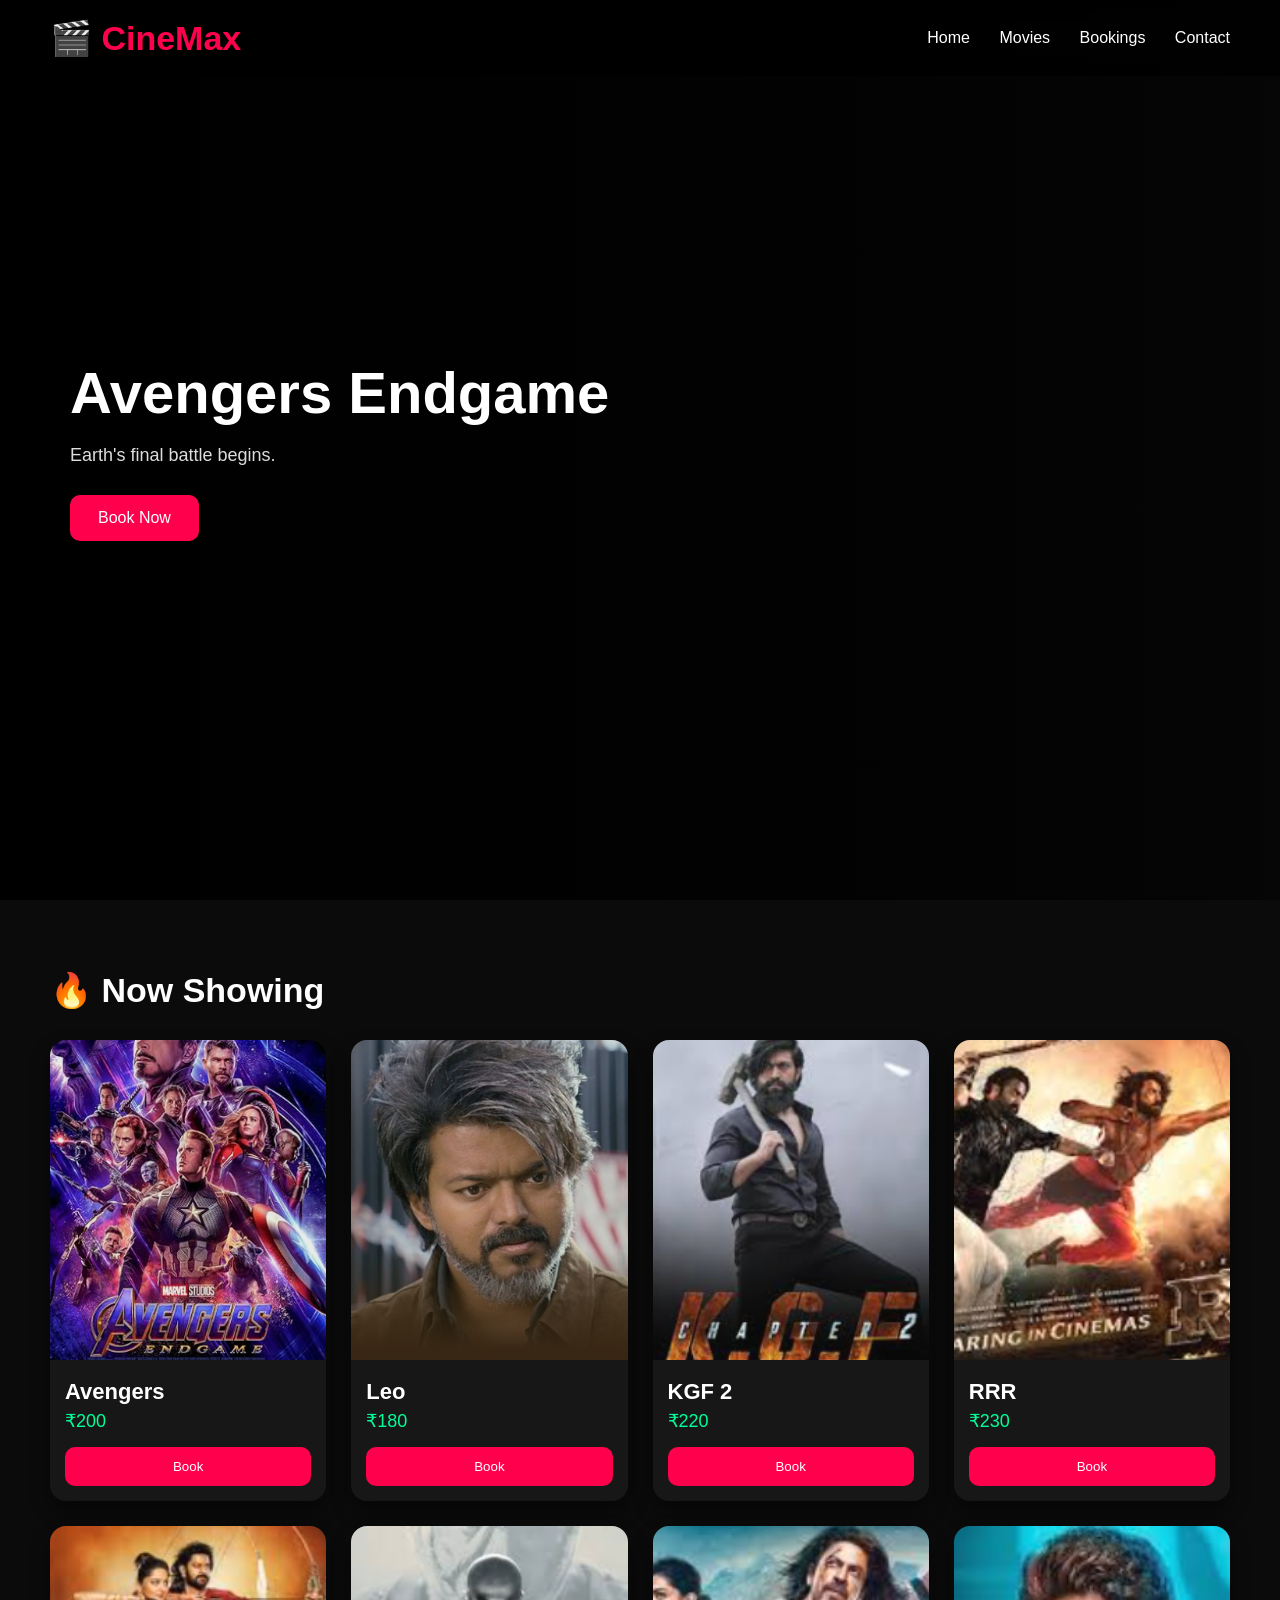
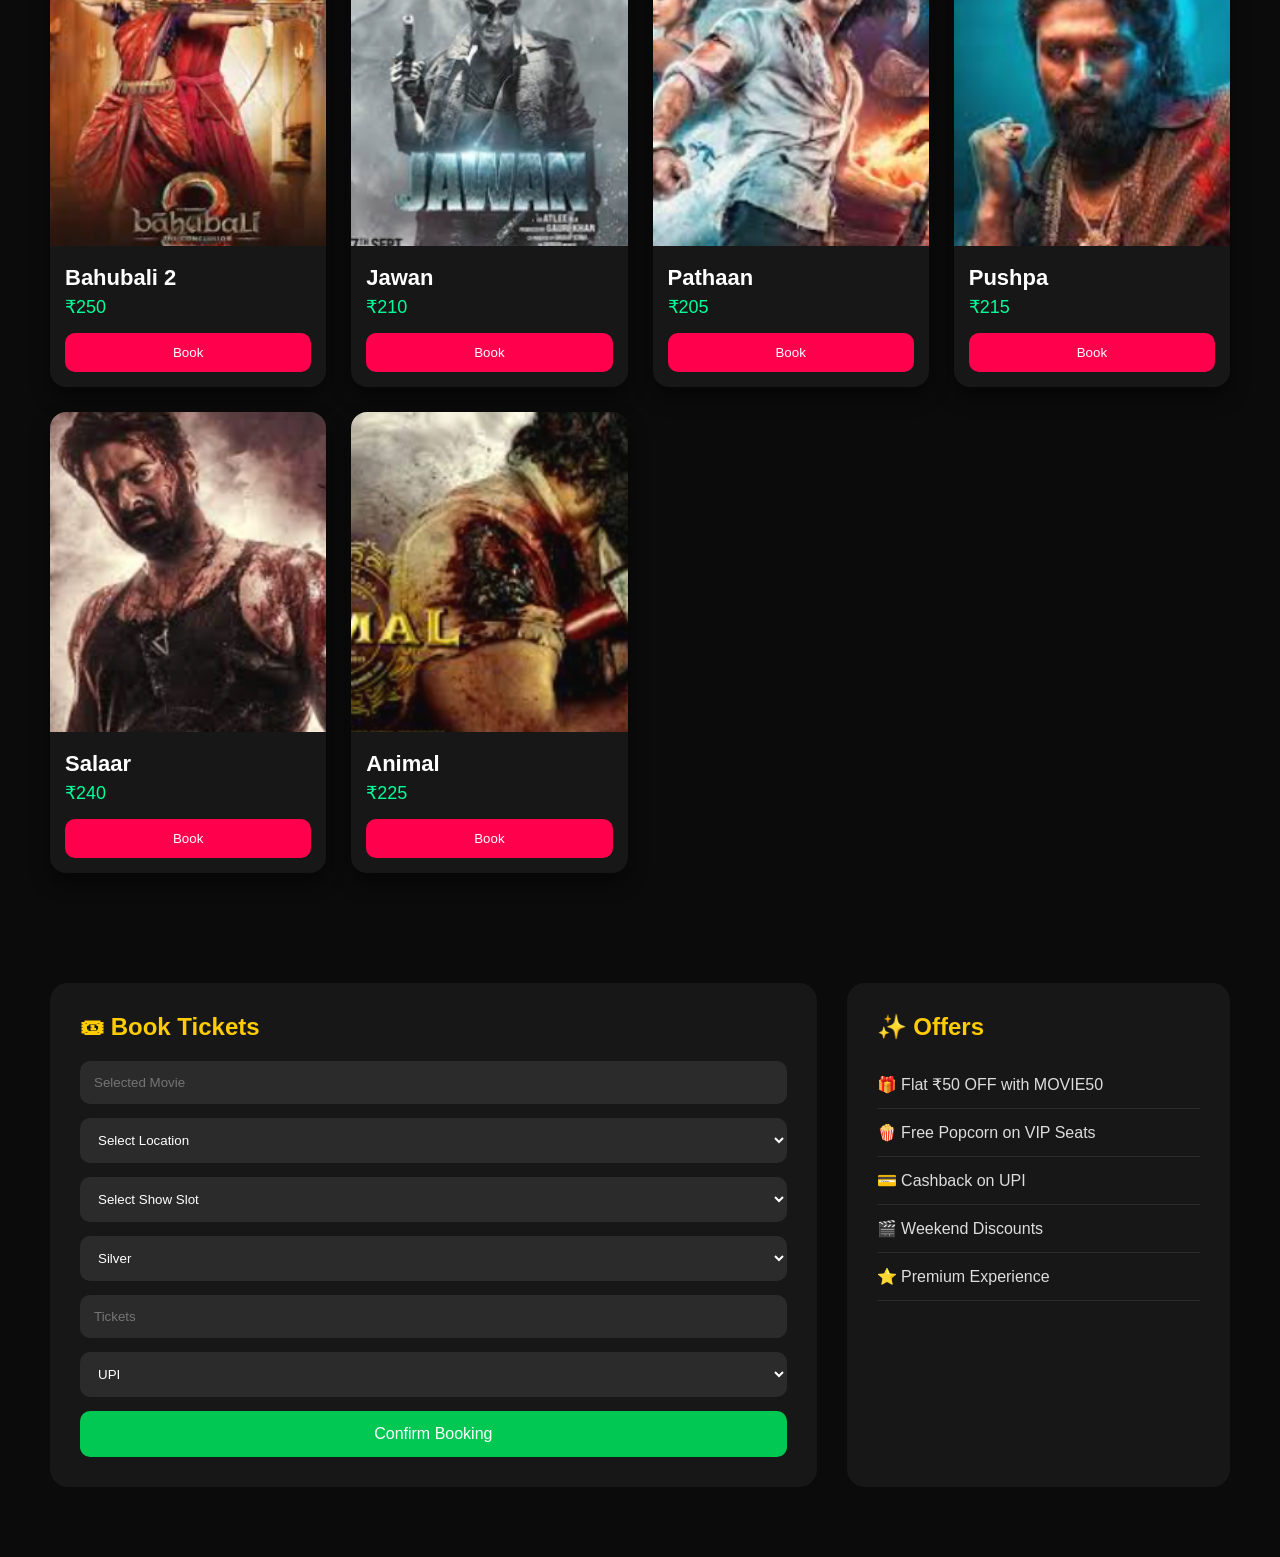
<file: index.html>
<!DOCTYPE html>
<html lang="en">
<head>
<meta charset="UTF-8">
<meta name="viewport" content="width=device-width, initial-scale=1.0">
<title>CineMax Booking</title>
<link rel="stylesheet" href="style.css">
</head>

<body>

<header>
    <h1>🎬 CineMax</h1>

    <nav>
        <a href="#">Home</a>
        <a href="#">Movies</a>
        <a href="#">Bookings</a>
        <a href="#">Contact</a>
    </nav>
</header>

<!-- HERO -->
<section class="hero">
    <div class="hero-content">
        <h2>Avengers Endgame</h2>
        <p>Earth's final battle begins.</p>
        <button onclick="document.querySelector('.movies-section').scrollIntoView({behavior:'smooth'})">
            Book Now
        </button>
    </div>
</section>

<!-- MOVIES -->
<section class="movies-section">

<h2 class="section-title">🔥 Now Showing</h2>

<div class="movies-grid">

<div class="movie-card">
<img src="avengers.jpg.png" alt="Avengers">
<h3>Avengers</h3>
<p>₹200</p>
<button onclick="fillMovie('Avengers')">Book</button>
</div>

<div class="movie-card">
<img src="leo.jpg.png" alt="Leo">
<h3>Leo</h3>
<p>₹180</p>
<button onclick="fillMovie('Leo')">Book</button>
</div>

<div class="movie-card">
<img src="kgf2.jpg.png" alt="KGF 2">
<h3>KGF 2</h3>
<p>₹220</p>
<button onclick="fillMovie('KGF 2')">Book</button>
</div>

<div class="movie-card">
<img src="rrr.jpg.png" alt="RRR">
<h3>RRR</h3>
<p>₹230</p>
<button onclick="fillMovie('RRR')">Book</button>
</div>

<div class="movie-card">
<img src="bahubali2.jpg.png" alt="Bahubali 2">
<h3>Bahubali 2</h3>
<p>₹250</p>
<button onclick="fillMovie('Bahubali 2')">Book</button>
</div>

<div class="movie-card">
<img src="jawan.jpg.png" alt="Jawan">
<h3>Jawan</h3>
<p>₹210</p>
<button onclick="fillMovie('Jawan')">Book</button>
</div>

<div class="movie-card">
<img src="pathaan.jpg.png" alt="Pathaan">
<h3>Pathaan</h3>
<p>₹205</p>
<button onclick="fillMovie('Pathaan')">Book</button>
</div>

<div class="movie-card">
<img src="pushpa.jpg.png" alt="Pushpa">
<h3>Pushpa</h3>
<p>₹215</p>
<button onclick="fillMovie('Pushpa')">Book</button>
</div>

<div class="movie-card">
<img src="salaar.jpg.png" alt="Salaar">
<h3>Salaar</h3>
<p>₹240</p>
<button onclick="fillMovie('Salaar')">Book</button>
</div>

<div class="movie-card">
<img src="animal.jpg.png" alt="Animal">
<h3>Animal</h3>
<p>₹225</p>
<button onclick="fillMovie('Animal')">Book</button>
</div>

</div>

</section>

<!-- BOOKING -->
<section class="booking-section">

<div class="booking-box">

<h2>🎟 Book Tickets</h2>

<input type="text" id="movieName" placeholder="Selected Movie" readonly>

<select id="location">
<option>Select Location</option>
<option>Bangalore</option>
<option>Mumbai</option>
<option>Chennai</option>
<option>Hyderabad</option>
<option>Delhi</option>
</select>

<select id="slot">
<option>Select Show Slot</option>
<option>10:00 AM</option>
<option>1:00 PM</option>
<option>4:00 PM</option>
<option>7:00 PM</option>
<option>10:30 PM</option>
</select>

<select id="seatType">
<option>Silver</option>
<option>Gold</option>
<option>Platinum</option>
<option>VIP Recliner</option>
</select>

<input type="number" placeholder="Tickets">

<select>
<option>UPI</option>
<option>Google Pay</option>
<option>PhonePe</option>
<option>Paytm</option>
<option>Card</option>
</select>

<button>Confirm Booking</button>

</div>

<div class="offer-box">
<h2>✨ Offers</h2>
<p>🎁 Flat ₹50 OFF with MOVIE50</p>
<p>🍿 Free Popcorn on VIP Seats</p>
<p>💳 Cashback on UPI</p>
<p>🎬 Weekend Discounts</p>
<p>⭐ Premium Experience</p>
</div>

</section>

<script src="script.js"></script>

</body>
</html>
</file>
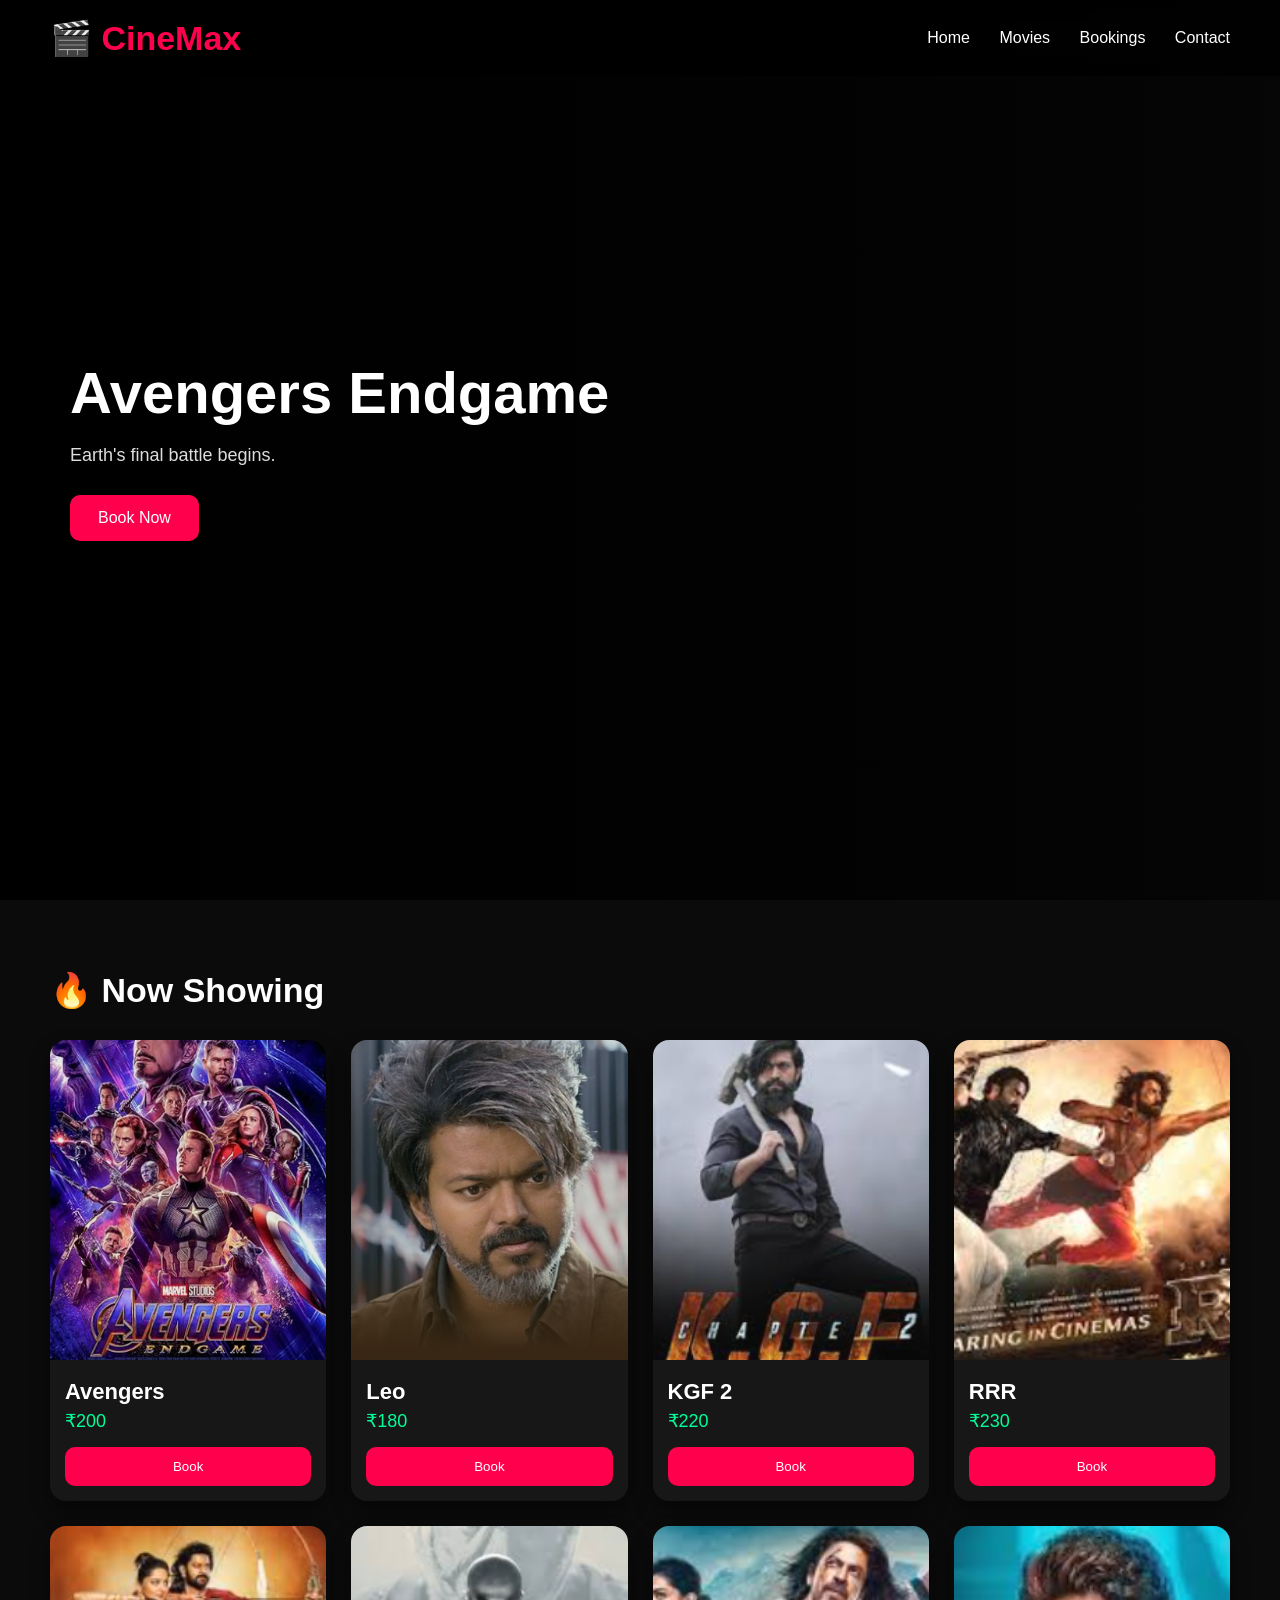
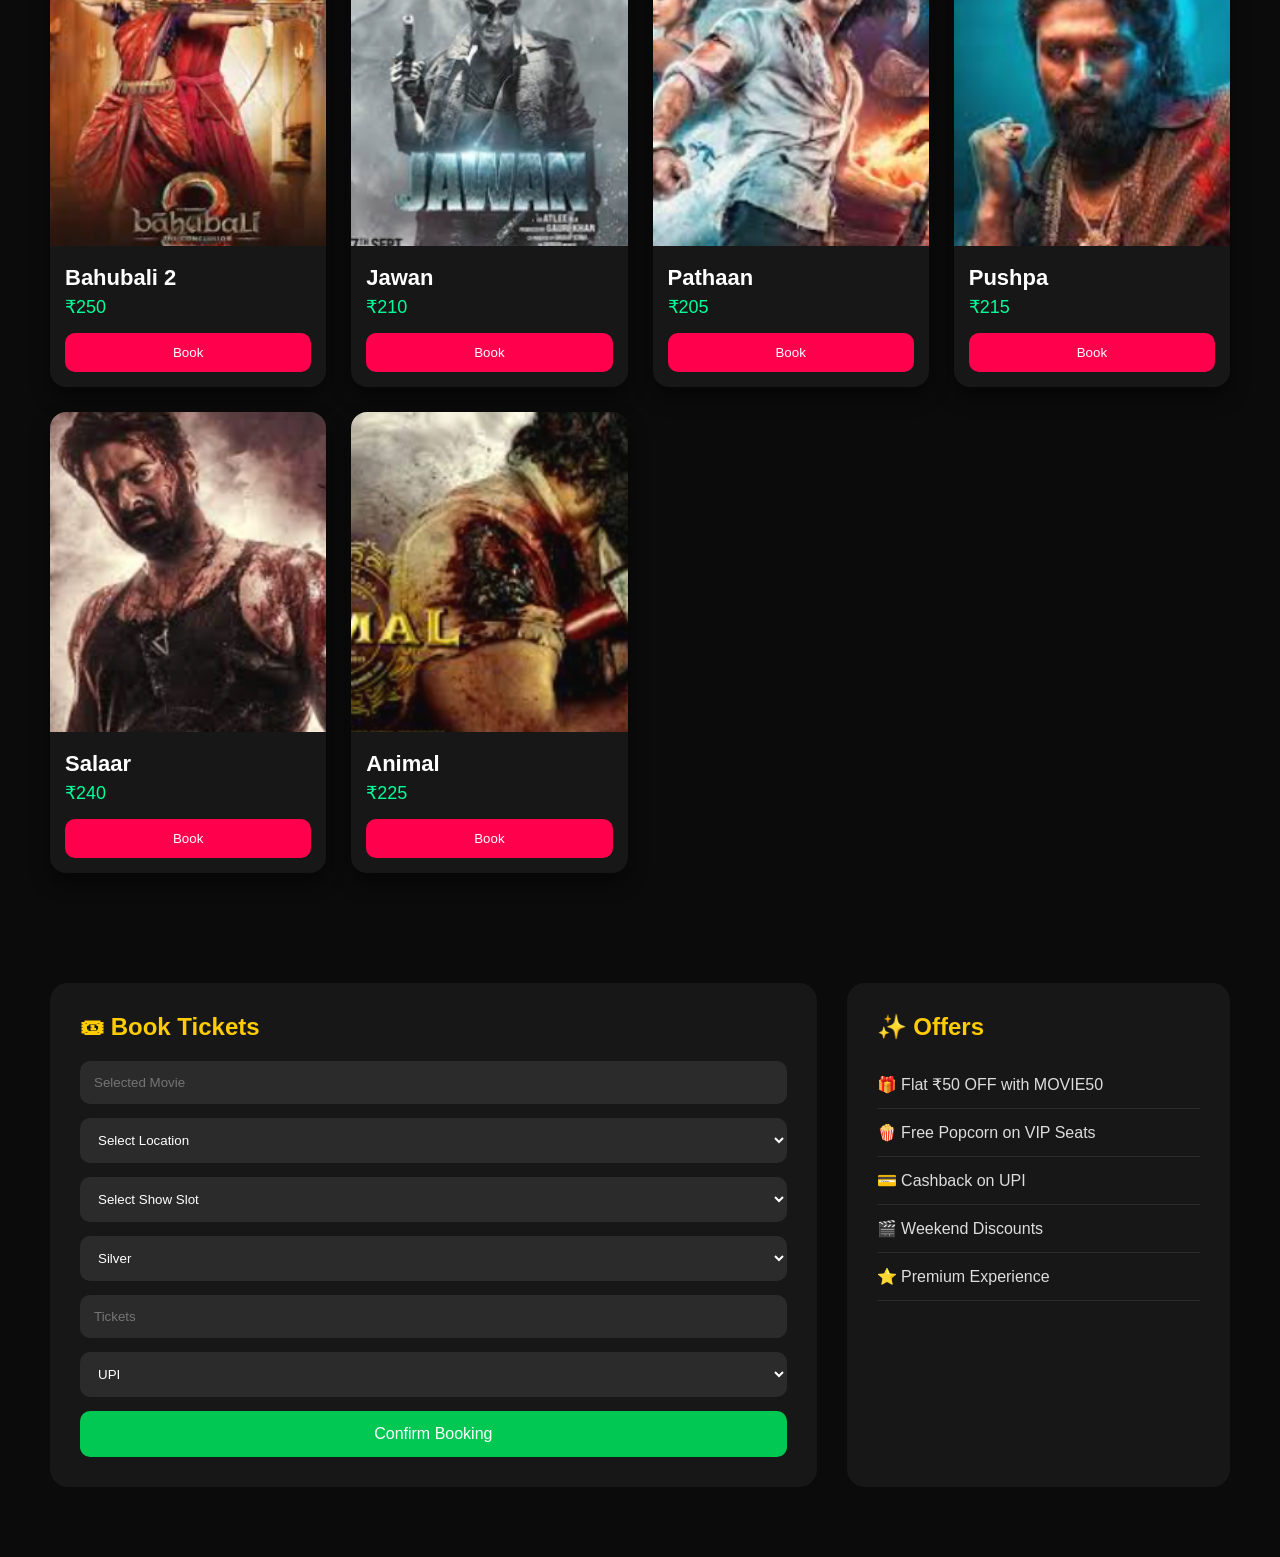
<file: movie.html>
<!DOCTYPE html>
<html lang="en">
<head>
<meta charset="UTF-8">
<meta name="viewport" content="width=device-width, initial-scale=1.0">
<title>CineMax Booking</title>
<link rel="stylesheet" href="style.css">
</head>

<body>

<header>
    <h1>🎬 CineMax</h1>

    <nav>
        <a href="#">Home</a>
        <a href="#">Movies</a>
        <a href="#">Bookings</a>
        <a href="#">Contact</a>
    </nav>
</header>

<!-- HERO -->
<section class="hero">
    <div class="hero-content">
        <h2>Avengers Endgame</h2>
        <p>Earth's final battle begins.</p>
        <button onclick="document.querySelector('.movies-section').scrollIntoView({behavior:'smooth'})">
            Book Now
        </button>
    </div>
</section>

<!-- MOVIES -->
<section class="movies-section">

<h2 class="section-title">🔥 Now Showing</h2>

<div class="movies-grid">

<div class="movie-card">
<img src="avengers.jpg.png" alt="Avengers">
<h3>Avengers</h3>
<p>₹200</p>
<button onclick="fillMovie('Avengers')">Book</button>
</div>

<div class="movie-card">
<img src="leo.jpg.png" alt="Leo">
<h3>Leo</h3>
<p>₹180</p>
<button onclick="fillMovie('Leo')">Book</button>
</div>

<div class="movie-card">
<img src="kgf2.jpg.png" alt="KGF 2">
<h3>KGF 2</h3>
<p>₹220</p>
<button onclick="fillMovie('KGF 2')">Book</button>
</div>

<div class="movie-card">
<img src="rrr.jpg.png" alt="RRR">
<h3>RRR</h3>
<p>₹230</p>
<button onclick="fillMovie('RRR')">Book</button>
</div>

<div class="movie-card">
<img src="bahubali2.jpg.png" alt="Bahubali 2">
<h3>Bahubali 2</h3>
<p>₹250</p>
<button onclick="fillMovie('Bahubali 2')">Book</button>
</div>

<div class="movie-card">
<img src="jawan.jpg.png" alt="Jawan">
<h3>Jawan</h3>
<p>₹210</p>
<button onclick="fillMovie('Jawan')">Book</button>
</div>

<div class="movie-card">
<img src="pathaan.jpg.png" alt="Pathaan">
<h3>Pathaan</h3>
<p>₹205</p>
<button onclick="fillMovie('Pathaan')">Book</button>
</div>

<div class="movie-card">
<img src="pushpa.jpg.png" alt="Pushpa">
<h3>Pushpa</h3>
<p>₹215</p>
<button onclick="fillMovie('Pushpa')">Book</button>
</div>

<div class="movie-card">
<img src="salaar.jpg.png" alt="Salaar">
<h3>Salaar</h3>
<p>₹240</p>
<button onclick="fillMovie('Salaar')">Book</button>
</div>

<div class="movie-card">
<img src="animal.jpg.png" alt="Animal">
<h3>Animal</h3>
<p>₹225</p>
<button onclick="fillMovie('Animal')">Book</button>
</div>

</div>

</section>

<!-- BOOKING -->
<section class="booking-section">

<div class="booking-box">

<h2>🎟 Book Tickets</h2>

<input type="text" id="movieName" placeholder="Selected Movie" readonly>

<select id="location">
<option>Select Location</option>
<option>Bangalore</option>
<option>Mumbai</option>
<option>Chennai</option>
<option>Hyderabad</option>
<option>Delhi</option>
</select>

<select id="slot">
<option>Select Show Slot</option>
<option>10:00 AM</option>
<option>1:00 PM</option>
<option>4:00 PM</option>
<option>7:00 PM</option>
<option>10:30 PM</option>
</select>

<select id="seatType">
<option>Silver</option>
<option>Gold</option>
<option>Platinum</option>
<option>VIP Recliner</option>
</select>

<input type="number" placeholder="Tickets">

<select>
<option>UPI</option>
<option>Google Pay</option>
<option>PhonePe</option>
<option>Paytm</option>
<option>Card</option>
</select>

<button>Confirm Booking</button>

</div>

<div class="offer-box">
<h2>✨ Offers</h2>
<p>🎁 Flat ₹50 OFF with MOVIE50</p>
<p>🍿 Free Popcorn on VIP Seats</p>
<p>💳 Cashback on UPI</p>
<p>🎬 Weekend Discounts</p>
<p>⭐ Premium Experience</p>
</div>

</section>

<script src="script.js"></script>

</body>
</html>
</file>
<file: style.css>
*{
    margin:0;
    padding:0;
    box-sizing:border-box;
    font-family:'Poppins',sans-serif;
}

body{
    background:#0b0b0b;
    color:white;
    overflow-x:hidden;
}

/* HEADER */
header{
    position:fixed;
    top:0;
    left:0;
    width:100%;
    z-index:1000;
    display:flex;
    justify-content:space-between;
    align-items:center;
    padding:18px 50px;
    background:rgba(0,0,0,0.75);
    backdrop-filter:blur(8px);
}

header h1{
    color:#ff004c;
    font-size:34px;
}

nav a{
    color:white;
    text-decoration:none;
    margin-left:25px;
    font-size:16px;
    transition:0.3s;
}

nav a:hover{
    color:#ff004c;
}

/* HERO */
.hero{
    height:100vh;
    background:url("https://wallpapercave.com/wp/wp4056410.jpg") center/cover no-repeat;
    display:flex;
    align-items:center;
    padding:0 70px;
    position:relative;
}

.hero::before{
    content:"";
    position:absolute;
    inset:0;
    background:linear-gradient(to right,rgba(0,0,0,0.85),rgba(0,0,0,0.35));
}

.hero-content{
    position:relative;
    z-index:2;
    max-width:600px;
}

.hero-content h2{
    font-size:58px;
    margin-bottom:15px;
}

.hero-content p{
    font-size:18px;
    color:#ddd;
    margin-bottom:25px;
    line-height:1.6;
}

.hero-content button{
    padding:14px 28px;
    border:none;
    border-radius:10px;
    background:#ff004c;
    color:white;
    font-size:16px;
    cursor:pointer;
    transition:0.3s;
}

.hero-content button:hover{
    background:#ff336d;
    transform:scale(1.05);
}

/* MOVIES */
.movies-section{
    padding:70px 50px;
}

.section-title{
    font-size:34px;
    margin-bottom:30px;
}

.movies-grid{
    display:grid;
    grid-template-columns:repeat(auto-fit,minmax(220px,1fr));
    gap:25px;
}

.movie-card{
    background:#171717;
    border-radius:16px;
    overflow:hidden;
    transition:0.3s;
    box-shadow:0 10px 20px rgba(0,0,0,0.45);
}

.movie-card:hover{
    transform:translateY(-10px);
}

.movie-card img{
    width:100%;
    height:320px;
    object-fit:cover;
}

.movie-card h3{
    padding:15px 15px 5px;
    font-size:22px;
}

.movie-card p{
    padding:0 15px;
    color:#00ff99;
    font-size:18px;
}

.movie-card button{
    margin:15px;
    width:calc(100% - 30px);
    padding:12px;
    border:none;
    border-radius:10px;
    background:#ff004c;
    color:white;
    cursor:pointer;
}

/* BOOKING */
.booking-section{
    padding:40px 50px 70px;
    display:grid;
    grid-template-columns:2fr 1fr;
    gap:30px;
}

.booking-box,
.offer-box{
    background:#171717;
    padding:30px;
    border-radius:18px;
}

.booking-box h2,
.offer-box h2{
    margin-bottom:20px;
    color:#ffcc00;
}

.booking-box input,
.booking-box select{
    width:100%;
    padding:14px;
    margin-bottom:14px;
    border:none;
    border-radius:10px;
    background:#2b2b2b;
    color:white;
}

.booking-box button{
    width:100%;
    padding:14px;
    border:none;
    border-radius:10px;
    background:#00c853;
    color:white;
    font-size:16px;
    cursor:pointer;
}

.offer-box p{
    padding:14px 0;
    border-bottom:1px solid #2c2c2c;
    color:#ddd;
}

/* MOBILE */
@media(max-width:900px){

header{
    padding:15px 20px;
    flex-direction:column;
    gap:10px;
}

nav a{
    margin:0 10px;
}

.hero{
    padding:0 20px;
}

.hero-content h2{
    font-size:38px;
}

.movies-section,
.booking-section{
    padding:30px 20px;
}

.booking-section{
    grid-template-columns:1fr;
}
}
</file>
